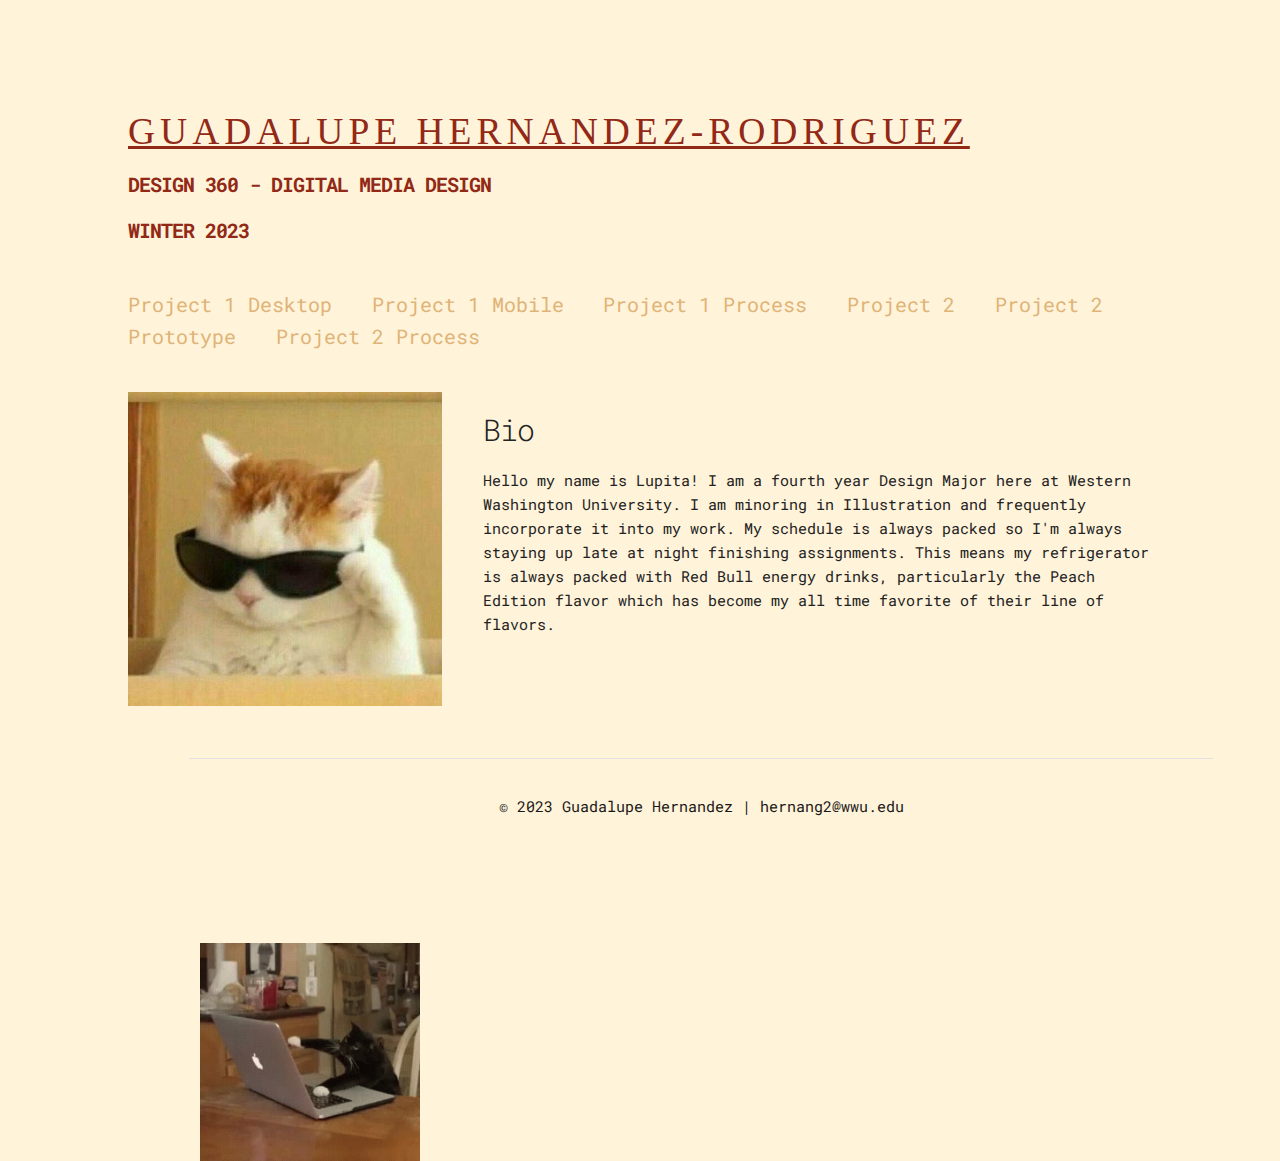
<file: index.html>
<!DOCTYPE html>
<html lang="en">
<head>
    <meta charset="UTF-8">
    <meta http-equiv="X-UA-Compatible" content="IE=edge">
    <meta name="viewport" content="width=device-width, initial-scale=1.0">


    <!-- Website Title -->
    <title>Lupita's Sandbox</title>
    <!-- CSS Stylesheet -->
    <link rel="stylesheet" href="stylesheet.css">
    <!-- Google Fonts -->
    <link rel="preconnect" href="https://fonts.googleapis.com">
    <link rel="preconnect" href="https://fonts.gstatic.com" crossorigin>
    <link href="https://fonts.googleapis.com/css2?family=Roboto+Mono:wght@100;200;300;400;500;600&display=swap" rel="stylesheet">
    <link rel="stylesheet" href="skeleton.css">
    <link rel="stylesheet" href="normalize.css">



</head>
</body>
<div id="wrapper">
    <img class="blackcat" src="blackcat.gif" alt="">
<!-- Header Section -->
<header>
    <div class="header-textbox">
        <h1>Guadalupe Hernandez-Rodriguez</h1>
        <h3>Design 360 - Digital Media Design</h3>
        <h3>Winter 2023</h3>
    </div>                
</header>


<!-- Links Section -->
    <section class="links">
        <nav>
            <ul> 
                <li><a href="https://www.figma.com/proto/YFPyY44X2dZlvWmakIkO6u/Books-to-Prisoners---Desktop?node-id=1%3A2&starting-point-node-id=1%3A2&show-proto-sidebar=1" target="_blank">Project 1 Desktop</a></li>
                <li><a href="https://www.figma.com/proto/0MN3WgLtnFH8dcZQy3wDBt/Books-to-Prisoners---Mobile?scaling=scale-down&page-id=0%3A1&starting-point-node-id=101%3A5&node-id=101%3A5" target="_blank">Project 1 Mobile</a></li>
                <li><a href="DSGN360 Case Study.pdf" target="_blank">Project 1 Process</a></li>
                <li><a href="/pandulce">Project 2</a></li>
                <li><a href="https://www.figma.com/proto/Wc2iyYatxI7ezppiUtfxRg/DSGN360-Project-2?node-id=1-2&scaling=scale-down&page-id=0%3A1" target="blank">Project 2 Prototype</a></li>
                <li><a href="DSGN360 Project 2 Case Study.pdf">Project 2 Process</a></li>
            </ul>
        </nav>
    </section>

<!-- Bio Section -->
    <section class="bio rows">
        <div class="four columns">
            <img src="img/catsunglasses.jpg" width= "100%" alt="">
        </div>
        <div class="eight columns">
             <h1>Bio</h1>
             <article>Hello my name is Lupita! I am a fourth year Design Major here at Western Washington University. I am minoring in Illustration and frequently incorporate it into my work. My schedule is always packed so I'm always staying up late at night finishing assignments. This means my refrigerator is always packed with Red Bull energy drinks, particularly the Peach Edition flavor which has become my all time favorite of their line of flavors.</article>
        </div>
    </section>



 <br>
     <footer>
<!-- Thin Line @ Bottom --> 
        <hr> 
            <p>
                <ul>
            © 2023 Guadalupe Hernandez | hernang2@wwu.edu
                </ul>
            </p>
        </footer>

</div>
</body>
</html>
</file>
<file: stylesheet.css>
* {
    margin: 0; 
    padding: 0;
}

* {
    font-family: 'Roboto Mono', monospace;
}


/* Background Color */
body {
    font-size: 18px;
    font-weight: normal;
    background-color: rgb(255, 243, 217);
    background-repeat: repeat;
    background-image: none;
    /* controls spacing between text, images, etc */
    line-height: 1.6em;
}

#wrapper {
    width: 80%;
    margin: auto;
    padding: 3%;
    position: relative;
}

.blackcat {
    position: absolute;
    width: 20%;
    top: 100%;
    left: 10%;
    z-index: -1;
    animation: cat-animation ease-in-out 5s infinite;
}
@keyframes cat-animation{
    0% { left: 0%}
    50% { left:80%;}
    100% {left: 0%}
}

/* Name Header */

header {
    width: 100%;
}

header h1 {
    color:rgb(146, 41, 23);
    padding-top: 4%;
    font-size: 2.5em;
    font-family: 'DM Serif Display', serif;
    letter-spacing: 5px;
    line-height: 1.5em;
    text-transform: uppercase;
    text-decoration: underline;
    margin-bottom: 1rem;
}


/* Course Information Header */
header h3 {
    color:rgb(146, 41, 23);
    font-size: 2rem;
    font-weight: 700;
    text-transform: uppercase;
}
/* Navigational Links */
.links {
    height: 50%;
    width: 100%;
    margin-top: 3em;
    background-color: rgb(255, 243, 217);
}

nav {
    margin-bottom: 40px;
    width: 100%;
}

nav li {
    font-size: 20px;
    text-align: left;
    margin-right: 3%;
    list-style-type: none;
    display: inline;
}

nav li a {
    text-decoration: none;
}


/* Unvisited Link */
a:link {
    color: rgb(224, 179, 120)
}

/* Visited Link */
a:visited {
    color: rgb(223, 116, 84)
}

/* Mouse Effect Over Link */
a:hover {
    color: rgb(240, 180, 69)
}

.bio {
    width: 100%;
}

.bio img {
    margin: 0% 2% 2% 0%;
}



/* Footer */
footer {
    text-align: center;
    color: rgb(26, 23, 23);
    width: 100%;
    margin: 5%;
    padding: 1%;
    clear: left;
    overflow: hidden;
}








@media only screen and (max-width: 800px) { 
    .columns {
        float: none;
    }
    .col-4, .col-8 {
        width: 100%;
    }

}
</file>
<file: skeleton.css>
/*
* Skeleton V2.0.4
* Copyright 2014, Dave Gamache
* www.getskeleton.com
* Free to use under the MIT license.
* http://www.opensource.org/licenses/mit-license.php
* 12/29/2014
*/


/* Table of contents
––––––––––––––––––––––––––––––––––––––––––––––––––
- Grid
- Base Styles
- Typography
- Links
- Buttons
- Forms
- Lists
- Code
- Tables
- Spacing
- Utilities
- Clearing
- Media Queries
*/


/* Grid
–––––––––––––––––––––––––––––––––––––––––––––––––– */
.container {
  position: relative;
  width: 100%;
  max-width: 960px;
  margin: 0 auto;
  padding: 0 20px;
  box-sizing: border-box; }
.column,
.columns {
  width: 100%;
  float: left;
  box-sizing: border-box; }

/* For devices larger than 400px */
@media (min-width: 400px) {
  .container {
    width: 85%;
    padding: 0; }
}

/* For devices larger than 550px */
@media (min-width: 550px) {
  .container {
    width: 80%; }
  .column,
  .columns {
    margin-left: 4%; }
  .column:first-child,
  .columns:first-child {
    margin-left: 0; }

  .one.column,
  .one.columns                    { width: 4.66666666667%; }
  .two.columns                    { width: 13.3333333333%; }
  .three.columns                  { width: 22%;            }
  .four.columns                   { width: 30.6666666667%; }
  .five.columns                   { width: 39.3333333333%; }
  .six.columns                    { width: 48%;            }
  .seven.columns                  { width: 56.6666666667%; }
  .eight.columns                  { width: 65.3333333333%; }
  .nine.columns                   { width: 74.0%;          }
  .ten.columns                    { width: 82.6666666667%; }
  .eleven.columns                 { width: 91.3333333333%; }
  .twelve.columns                 { width: 100%; margin-left: 0; }

  .one-third.column               { width: 30.6666666667%; }
  .two-thirds.column              { width: 65.3333333333%; }

  .one-half.column                { width: 48%; }

  /* Offsets */
  .offset-by-one.column,
  .offset-by-one.columns          { margin-left: 8.66666666667%; }
  .offset-by-two.column,
  .offset-by-two.columns          { margin-left: 17.3333333333%; }
  .offset-by-three.column,
  .offset-by-three.columns        { margin-left: 26%;            }
  .offset-by-four.column,
  .offset-by-four.columns         { margin-left: 34.6666666667%; }
  .offset-by-five.column,
  .offset-by-five.columns         { margin-left: 43.3333333333%; }
  .offset-by-six.column,
  .offset-by-six.columns          { margin-left: 52%;            }
  .offset-by-seven.column,
  .offset-by-seven.columns        { margin-left: 60.6666666667%; }
  .offset-by-eight.column,
  .offset-by-eight.columns        { margin-left: 69.3333333333%; }
  .offset-by-nine.column,
  .offset-by-nine.columns         { margin-left: 78.0%;          }
  .offset-by-ten.column,
  .offset-by-ten.columns          { margin-left: 86.6666666667%; }
  .offset-by-eleven.column,
  .offset-by-eleven.columns       { margin-left: 95.3333333333%; }

  .offset-by-one-third.column,
  .offset-by-one-third.columns    { margin-left: 34.6666666667%; }
  .offset-by-two-thirds.column,
  .offset-by-two-thirds.columns   { margin-left: 69.3333333333%; }

  .offset-by-one-half.column,
  .offset-by-one-half.columns     { margin-left: 52%; }

}


/* Base Styles
–––––––––––––––––––––––––––––––––––––––––––––––––– */
/* NOTE
html is set to 62.5% so that all the REM measurements throughout Skeleton
are based on 10px sizing. So basically 1.5rem = 15px :) */
html {
  font-size: 62.5%; }
body {
  font-size: 1.5em; /* currently ems cause chrome bug misinterpreting rems on body element */
  line-height: 1.6;
  font-weight: 400;
  font-family: "Raleway", "HelveticaNeue", "Helvetica Neue", Helvetica, Arial, sans-serif;
  color: #222; }


/* Typography
–––––––––––––––––––––––––––––––––––––––––––––––––– */
h1, h2, h3, h4, h5, h6 {
  margin-top: 0;
  margin-bottom: 2rem;
  font-weight: 300; }
h1 { font-size: 4.0rem; line-height: 1.2;  letter-spacing: -.1rem;}
h2 { font-size: 3.6rem; line-height: 1.25; letter-spacing: -.1rem; }
h3 { font-size: 3.0rem; line-height: 1.3;  letter-spacing: -.1rem; }
h4 { font-size: 2.4rem; line-height: 1.35; letter-spacing: -.08rem; }
h5 { font-size: 1.8rem; line-height: 1.5;  letter-spacing: -.05rem; }
h6 { font-size: 1.5rem; line-height: 1.6;  letter-spacing: 0; }

/* Larger than phablet */
@media (min-width: 550px) {
  h1 { font-size: 5.0rem; }
  h2 { font-size: 4.2rem; }
  h3 { font-size: 3.6rem; }
  h4 { font-size: 3.0rem; }
  h5 { font-size: 2.4rem; }
  h6 { font-size: 1.5rem; }
}

p {
  margin-top: 0; }


/* Links
–––––––––––––––––––––––––––––––––––––––––––––––––– */
a {
  color: #1EAEDB; }
a:hover {
  color: #0FA0CE; }


/* Buttons
–––––––––––––––––––––––––––––––––––––––––––––––––– */
.button,
button,
input[type="submit"],
input[type="reset"],
input[type="button"] {
  display: inline-block;
  height: 38px;
  padding: 0 30px;
  color: #555;
  text-align: center;
  font-size: 11px;
  font-weight: 600;
  line-height: 38px;
  letter-spacing: .1rem;
  text-transform: uppercase;
  text-decoration: none;
  white-space: nowrap;
  background-color: transparent;
  border-radius: 4px;
  border: 1px solid #bbb;
  cursor: pointer;
  box-sizing: border-box; }
.button:hover,
button:hover,
input[type="submit"]:hover,
input[type="reset"]:hover,
input[type="button"]:hover,
.button:focus,
button:focus,
input[type="submit"]:focus,
input[type="reset"]:focus,
input[type="button"]:focus {
  color: #333;
  border-color: #888;
  outline: 0; }
.button.button-primary,
button.button-primary,
input[type="submit"].button-primary,
input[type="reset"].button-primary,
input[type="button"].button-primary {
  color: #FFF;
  background-color: #33C3F0;
  border-color: #33C3F0; }
.button.button-primary:hover,
button.button-primary:hover,
input[type="submit"].button-primary:hover,
input[type="reset"].button-primary:hover,
input[type="button"].button-primary:hover,
.button.button-primary:focus,
button.button-primary:focus,
input[type="submit"].button-primary:focus,
input[type="reset"].button-primary:focus,
input[type="button"].button-primary:focus {
  color: #FFF;
  background-color: #1EAEDB;
  border-color: #1EAEDB; }


/* Forms
–––––––––––––––––––––––––––––––––––––––––––––––––– */
input[type="email"],
input[type="number"],
input[type="search"],
input[type="text"],
input[type="tel"],
input[type="url"],
input[type="password"],
textarea,
select {
  height: 38px;
  padding: 6px 10px; /* The 6px vertically centers text on FF, ignored by Webkit */
  background-color: #fff;
  border: 1px solid #D1D1D1;
  border-radius: 4px;
  box-shadow: none;
  box-sizing: border-box; }
/* Removes awkward default styles on some inputs for iOS */
input[type="email"],
input[type="number"],
input[type="search"],
input[type="text"],
input[type="tel"],
input[type="url"],
input[type="password"],
textarea {
  -webkit-appearance: none;
     -moz-appearance: none;
          appearance: none; }
textarea {
  min-height: 65px;
  padding-top: 6px;
  padding-bottom: 6px; }
input[type="email"]:focus,
input[type="number"]:focus,
input[type="search"]:focus,
input[type="text"]:focus,
input[type="tel"]:focus,
input[type="url"]:focus,
input[type="password"]:focus,
textarea:focus,
select:focus {
  border: 1px solid #33C3F0;
  outline: 0; }
label,
legend {
  display: block;
  margin-bottom: .5rem;
  font-weight: 600; }
fieldset {
  padding: 0;
  border-width: 0; }
input[type="checkbox"],
input[type="radio"] {
  display: inline; }
label > .label-body {
  display: inline-block;
  margin-left: .5rem;
  font-weight: normal; }


/* Lists
–––––––––––––––––––––––––––––––––––––––––––––––––– */
ul {
  list-style: circle inside; }
ol {
  list-style: decimal inside; }
ol, ul {
  padding-left: 0;
  margin-top: 0; }
ul ul,
ul ol,
ol ol,
ol ul {
  margin: 1.5rem 0 1.5rem 3rem;
  font-size: 90%; }
li {
  margin-bottom: 1rem; }


/* Code
–––––––––––––––––––––––––––––––––––––––––––––––––– */
code {
  padding: .2rem .5rem;
  margin: 0 .2rem;
  font-size: 90%;
  white-space: nowrap;
  background: #F1F1F1;
  border: 1px solid #E1E1E1;
  border-radius: 4px; }
pre > code {
  display: block;
  padding: 1rem 1.5rem;
  white-space: pre; }


/* Tables
–––––––––––––––––––––––––––––––––––––––––––––––––– */
th,
td {
  padding: 12px 15px;
  text-align: left;
  border-bottom: 1px solid #E1E1E1; }
th:first-child,
td:first-child {
  padding-left: 0; }
th:last-child,
td:last-child {
  padding-right: 0; }


/* Spacing
–––––––––––––––––––––––––––––––––––––––––––––––––– */
button,
.button {
  margin-bottom: 1rem; }
input,
textarea,
select,
fieldset {
  margin-bottom: 1.5rem; }
pre,
blockquote,
dl,
figure,
table,
p,
ul,
ol,
form {
  margin-bottom: 2.5rem; }


/* Utilities
–––––––––––––––––––––––––––––––––––––––––––––––––– */
.u-full-width {
  width: 100%;
  box-sizing: border-box; }
.u-max-full-width {
  max-width: 100%;
  box-sizing: border-box; }
.u-pull-right {
  float: right; }
.u-pull-left {
  float: left; }


/* Misc
–––––––––––––––––––––––––––––––––––––––––––––––––– */
hr {
  margin-top: 3rem;
  margin-bottom: 3.5rem;
  border-width: 0;
  border-top: 1px solid #E1E1E1; }


/* Clearing
–––––––––––––––––––––––––––––––––––––––––––––––––– */

/* Self Clearing Goodness */
.container:after,
.row:after,
.u-cf {
  content: "";
  display: table;
  clear: both; }


/* Media Queries
–––––––––––––––––––––––––––––––––––––––––––––––––– */
/*
Note: The best way to structure the use of media queries is to create the queries
near the relevant code. For example, if you wanted to change the styles for buttons
on small devices, paste the mobile query code up in the buttons section and style it
there.
*/


/* Larger than mobile */
@media (min-width: 400px) {}

/* Larger than phablet (also point when grid becomes active) */
@media (min-width: 550px) {}

/* Larger than tablet */
@media (min-width: 750px) {}

/* Larger than desktop */
@media (min-width: 1000px) {}

/* Larger than Desktop HD */
@media (min-width: 1200px) {}
</file>
